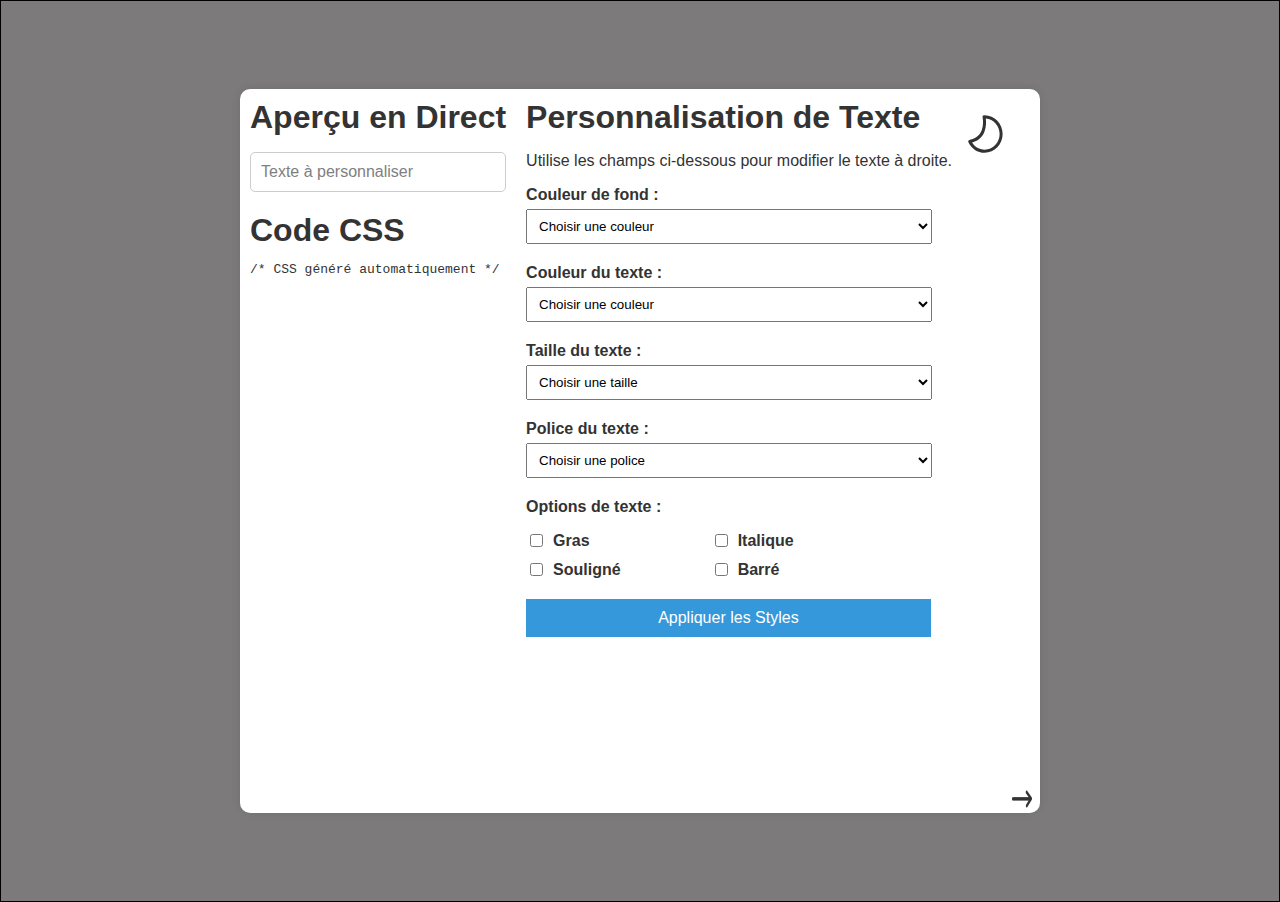
<file: TestWeb/index.html>
<!DOCTYPE html>
<html lang="fr">
  <head>
    <meta charset="UTF-8" />
    <meta name="viewport" content="width=device-width, initial-scale=1.0" />
    <title>Personnalisation de Texte</title>
    <link rel="stylesheet" href="./style/index.css" />
  </head>
  <body>
    <div class="container">
      <div class="preview">
        <h1>Aperçu en Direct</h1>
        <p
          contenteditable="true"
          id="output-text"
          class="placeholder"
          data-placeholder="Texte à personnaliser"
        ></p>
        <h1>Code CSS</h1>
        <pre id="css-code">/* CSS généré automatiquement */</pre>
      </div>
      <div class="editor">
        <h1>Personnalisation de Texte</h1>
        <p>Utilise les champs ci-dessous pour modifier le texte à droite.</p>
        <div class="input-group">
          <label for="background-color">Couleur de fond :</label>
          <select id="background-color">
            <option value="" disabled selected>Choisir une couleur</option>
            <option value="white">Blanc</option>
            <option value="lightgray">Gris clair</option>
            <option value="gray">Gris</option>
            <option value="black">Noir</option>
            <option value="red">Rouge</option>
            <option value="green">Vert</option>
            <option value="blue">Bleu</option>
          </select>
        </div>
        <div class="input-group">
          <label for="text-color">Couleur du texte :</label>
          <select id="text-color">
            <option value="" disabled selected>Choisir une couleur</option>
            <option value="black">Noir</option>
            <option value="white">Blanc</option>
            <option value="red">Rouge</option>
            <option value="green">Vert</option>
            <option value="blue">Bleu</option>
            <option value="yellow">Jaune</option>
            <option value="purple">Violet</option>
          </select>
        </div>
        <div class="input-group">
          <label for="font-size">Taille du texte :</label>
          <select id="font-size">
            <option value="" disabled selected>Choisir une taille</option>
            <option value="12px">12px</option>
            <option value="14px">14px</option>
            <option value="16px">16px</option>
            <option value="18px">18px</option>
            <option value="20px">20px</option>
            <option value="24px">24px</option>
          </select>
        </div>
        <div class="input-group">
          <label for="font-family">Police du texte :</label>
          <select id="font-family">
            <option value="" disabled selected>Choisir une police</option>
            <option value="Arial">Arial</option>
            <option value="Georgia">Georgia</option>
            <option value="Times New Roman">Times New Roman</option>
            <option value="Verdana">Verdana</option>
            <option value="Courier New">Courier New</option>
          </select>
        </div>
        <div class="input-group-checkbox">
          <label for="text-decoration">Options de texte :</label>
          <div class="checkbox-group">
            <div class="checkbox-item">
              <input type="checkbox" id="bold" />
              <label for="bold">Gras</label>
            </div>
            <div class="checkbox-item">
              <input type="checkbox" id="italic" />
              <label for="italic">Italique</label>
            </div>
            <div class="checkbox-item">
              <input type="checkbox" id="underline" />
              <label for="underline">Souligné</label>
            </div>
            <div class="checkbox-item">
              <input type="checkbox" id="line-through" />
              <label for="line-through">Barré</label>
            </div>
          </div>
        </div>
        <button id="apply-styles">Appliquer les Styles</button>
      </div>

      <div class="theme-switch">
        <input
          type="image"
          id="theme-toggle"
          src="theme-dark.svg"
          width="50px"
        />
      </div>
      <a href="flexbox.html">
        <img class="fleche" src="arrow.webp" alt="fleche" />
      </a>
    </div>
    <script src="./js/script.js"></script>
  </body>
</html>
</file>
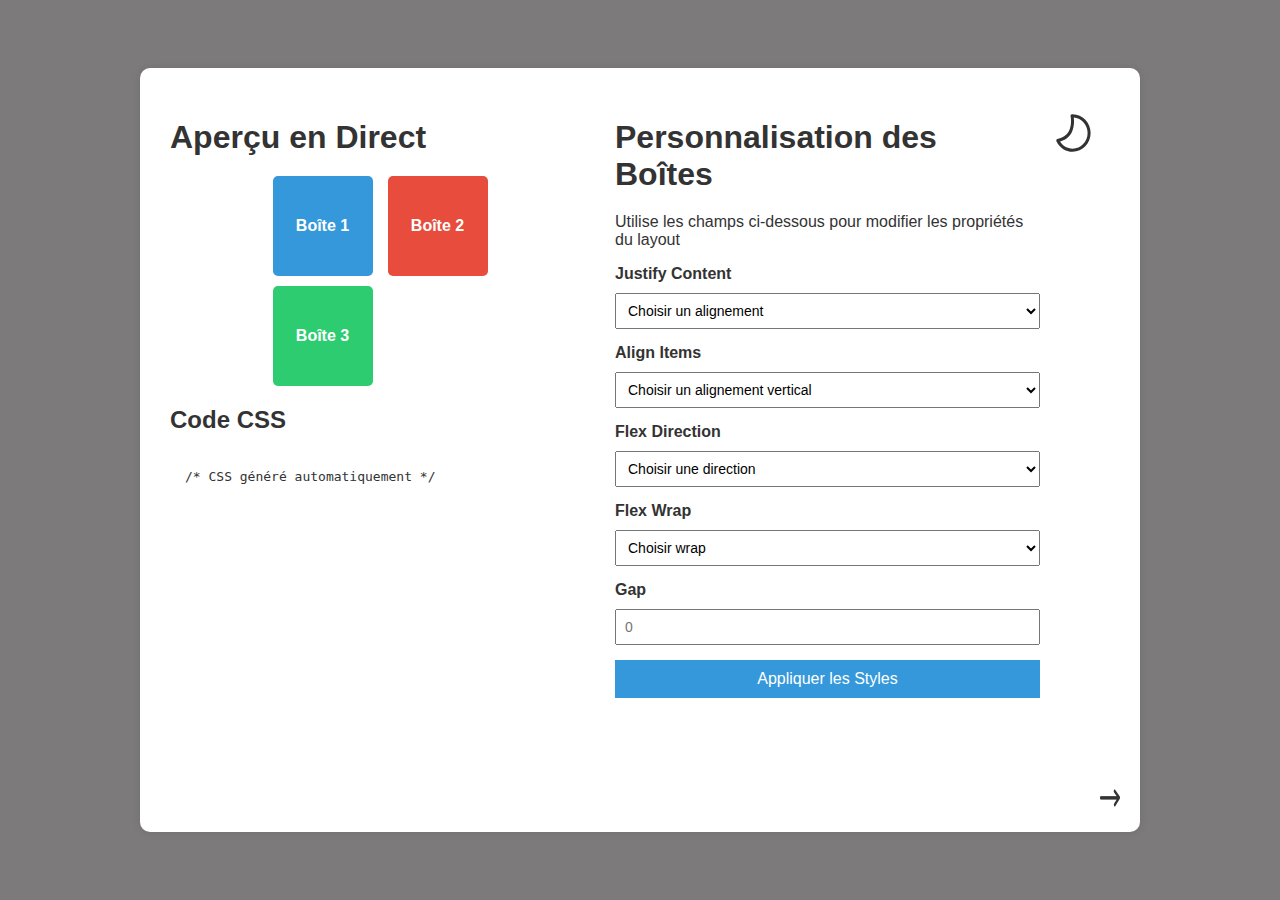
<file: TestWeb/flexbox.html>
<!DOCTYPE html>
<html lang="fr">
  <head>
    <meta charset="UTF-8" />
    <meta name="viewport" content="width=device-width, initial-scale=1.0" />
    <title>Personnalisation des Boîtes</title>
    <link rel="stylesheet" href="./style/flex.css" />
  </head>
  <body>
    <div class="container">
      <div class="preview">
        <h1>Aperçu en Direct</h1>
        <div class="box-container">
          <div class="box box1">Boîte 1</div>
          <div class="box box2">Boîte 2</div>
          <div class="box box3">Boîte 3</div>
        </div>
        <h2>Code CSS</h2>
        <pre id="css-code">/* CSS généré automatiquement */</pre>
      </div>
      <div class="editor">
        <h1>Personnalisation des Boîtes</h1>
        <p>
          Utilise les champs ci-dessous pour modifier les propriétés du layout
        </p>

        <div class="input-group">
          <label for="justify-option">Justify Content</label>
          <select id="justify-option">
            <option value="" disabled selected>Choisir un alignement</option>
            <option value="flex-start">Start</option>
            <option value="flex-end">End</option>
            <option value="center">Center</option>
            <option value="space-between">Space Between</option>
            <option value="space-around">Space Around</option>
            <option value="space-evenly">Space Evenly</option>
          </select>
        </div>

        <div class="input-group">
          <label for="align-option">Align Items</label>
          <select id="align-option">
            <option value="" disabled selected>
              Choisir un alignement vertical
            </option>
            <option value="flex-start">Start</option>
            <option value="flex-end">End</option>
            <option value="center">Center</option>
            <option value="stretch">Stretch</option>
            <option value="baseline">Baseline</option>
          </select>
        </div>

        <div class="input-group">
          <label for="flex-direction">Flex Direction</label>
          <select id="flex-direction">
            <option value="" disabled selected>Choisir une direction</option>
            <option value="row">Row</option>
            <option value="column">Column</option>
            <option value="row-reverse">Row Reverse</option>
            <option value="column-reverse">Column Reverse</option>
          </select>
        </div>

        <div class="input-group">
          <label for="flex-wrap">Flex Wrap</label>
          <select id="flex-wrap">
            <option value="" disabled selected>Choisir wrap</option>
            <option value="nowrap">No Wrap</option>
            <option value="wrap">Wrap</option>
            <option value="wrap-reverse">Wrap Reverse</option>
          </select>
        </div>

        <div class="input-group">
          <label for="gap">Gap</label>
          <input class="Noir" type="number" id="gap" placeholder="0" min="0" />
        </div>

        <button id="apply-styles">Appliquer les Styles</button>
      </div>
      <div class="theme-switch">
        <input
          type="image"
          id="theme-toggle"
          src="theme-dark.svg"
          width="50px"
        />
      </div>
      <a href="index.html">
        <img class="fleche" src="arrow.webp" alt="fleche" />
      </a>
    </div>
    <script src="./js/flex.js"></script>
  </body>
</html>
</file>
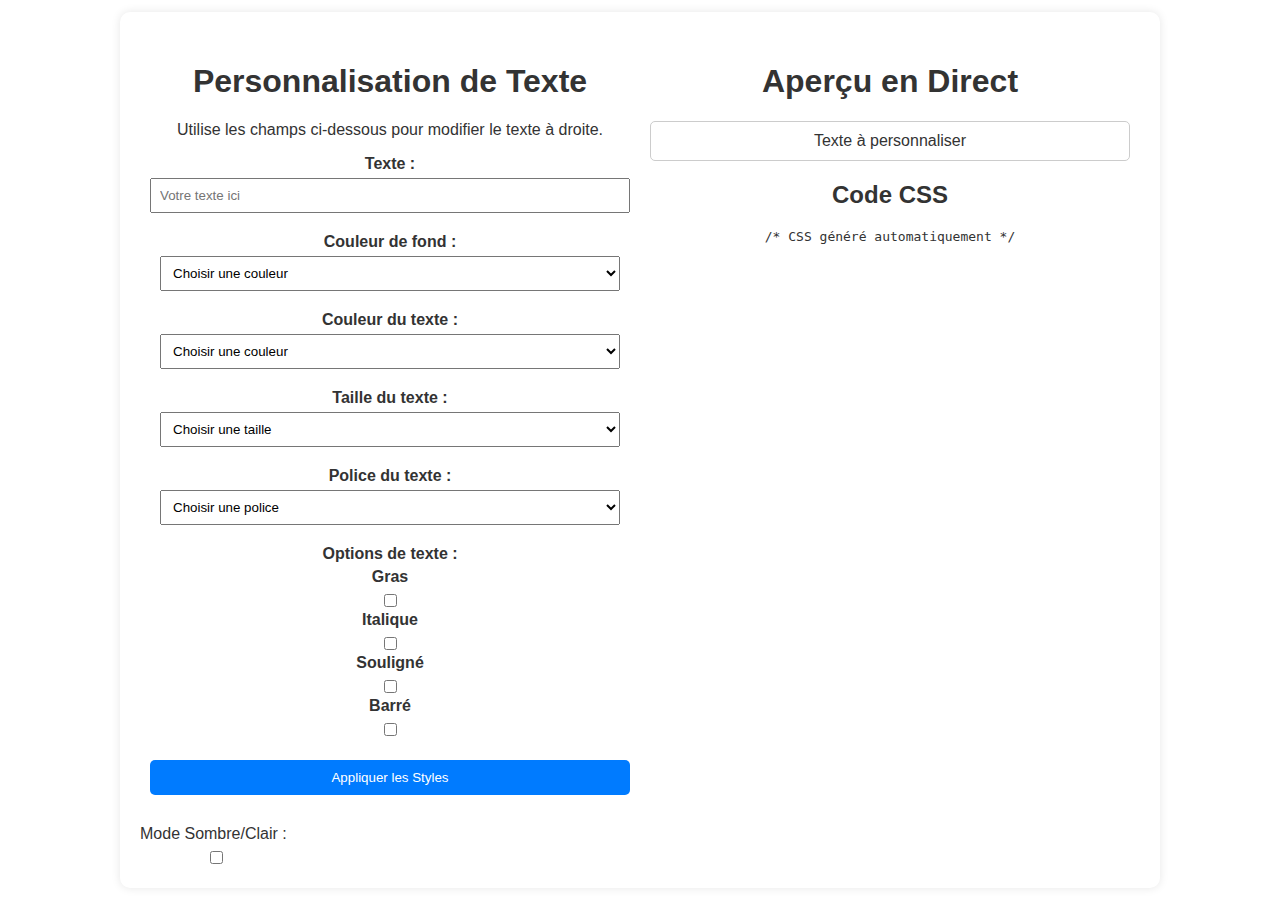
<file: TestWeb/html.html>
<!DOCTYPE html>
<html lang="fr">
<head>
    <meta charset="UTF-8">
    <meta name="viewport" content="width=device-width, initial-scale=1.0">
    <title>Personnalisation de Texte</title>
    <link rel="stylesheet" href="styles.css">
</head>
<body>
    <div class="container">
        <div class="editor">
            <h1>Personnalisation de Texte</h1>
            <p>Utilise les champs ci-dessous pour modifier le texte à droite.</p>
            <div class="input-group">
                <label for="text-content">Texte :</label>
                <input type="text" id="text-content" placeholder="Votre texte ici">
            </div>
            <div class="input-group">
                <label for="background-color">Couleur de fond :</label>
                <select id="background-color">
                    <option value="" disabled selected>Choisir une couleur</option>
                    <option value="white">Blanc</option>
                    <option value="lightgray">Gris clair</option>
                    <option value="gray">Gris</option>
                    <option value="black">Noir</option>
                    <option value="red">Rouge</option>
                    <option value="green">Vert</option>
                    <option value="blue">Bleu</option>
                </select>
            </div>
            <div class="input-group">
                <label for="text-color">Couleur du texte :</label>
                <select id="text-color">
                    <option value="" disabled selected>Choisir une couleur</option>
                    <option value="black">Noir</option>
                    <option value="white">Blanc</option>
                    <option value="red">Rouge</option>
                    <option value="green">Vert</option>
                    <option value="blue">Bleu</option>
                    <option value="yellow">Jaune</option>
                    <option value="purple">Violet</option>
                </select>
            </div>
            <div class="input-group">
                <label for="font-size">Taille du texte :</label>
                <select id="font-size">
                    <option value="" disabled selected>Choisir une taille</option>
                    <option value="12px">12px</option>
                    <option value="14px">14px</option>
                    <option value="16px">16px</option>
                    <option value="18px">18px</option>
                    <option value="20px">20px</option>
                    <option value="24px">24px</option>
                </select>
            </div>
            <div class="input-group">
                <label for="font-family">Police du texte :</label>
                <select id="font-family">
                    <option value="" disabled selected>Choisir une police</option>
                    <option value="Arial">Arial</option>
                    <option value="Georgia">Georgia</option>
                    <option value="Times New Roman">Times New Roman</option>
                    <option value="Verdana">Verdana</option>
                    <option value="Courier New">Courier New</option>
                </select>
            </div>
            <div class="input-group">
                <label for="text-decoration">Options de texte :</label>
                <div>
                    <label for="bold">Gras</label>
                    <input type="checkbox" id="bold">
                </div>
                <div>
                    <label for="italic">Italique</label>
                    <input type="checkbox" id="italic">
                </div>
                <div>
                    <label for="underline">Souligné</label>
                    <input type="checkbox" id="underline">
                </div>
                <div>
                    <label for="line-through">Barré</label>
                    <input type="checkbox" id="line-through">
                </div>
            </div>
            <button id="apply-styles">Appliquer les Styles</button>
        </div>
        <div class="preview">
            <h1>Aperçu en Direct</h1>
            <p id="output-text">Texte à personnaliser</p>
            <h2>Code CSS</h2>
            <pre id="css-code">/* CSS généré automatiquement */</pre>
        </div>
        <div class="theme-switch">
            <label for="theme-toggle">Mode Sombre/Clair :</label>
            <input type="checkbox" id="theme-toggle">
        </div>
    </div>
    <script src="script.js"></script>
</body>
</html>
</file>
<file: TestWeb/style/index.css>
body {
  display: flex;
  font-family: Arial, sans-serif;
  background-color: var(--background-color);
  color: var(--text-color);
  justify-content: center;
  align-items: center;
  height: 100vh;
  margin: 0;
  border: 1px black solid;
}

:root {
  --background-color: #7C7A7A;
  --text-color: #333333;
  --container-bg-color: #ffffff;
  --container-text-color: #333333;
}

body.dark-mode {
  --background-color: #333333;
  --text-color: #ffffff;
  --container-bg-color: #444444;
  --container-text-color: #ffffff;
}

.container {
  background-color: var(--container-bg-color);
  color: var(--container-text-color);
  border-radius: 10px;
  box-shadow: 0 0 10px rgba(0, 0, 0, 0.1);
  display: flex;
  width: 800px;
}

.editor,
.preview {
  padding: 10px;
}

#text-content,
select {
  width: calc(100% - 20px);
  padding: 8px;
  margin-bottom: 10px;
}

#text-content {
  width: 88.5%;
}

.input-group {
  margin-bottom: 10px;
  display: flex;
  flex-direction: column;
}

label {
  display: block;
  margin-bottom: 5px;
  font-weight: bold;
  display: flex;
  justify-content: left;
}

.input-group-checkbox {
  display: flex;
  flex-direction: column;
  gap: 10px;
  padding-bottom: 20px;
}

.checkbox-group {
  display: grid;
  grid-template-columns: auto 1fr;
  gap: 10px 90px;
}

.checkbox-item {
  display: flex;
  align-items: center;
}

.checkbox-item input[type="checkbox"] {
  margin-right: 10px;
}

.checkbox-group label {
  margin: 0;
}

button {
  width: 95%;
  padding: 10px;
  font-size: 16px;
  background-color: #3498db;
  color: white;
  border: none;
  cursor: pointer;
}

button:hover {
  background-color: #0056b3;
}

.output {
  margin-top: 20px;
}

#output-text {
  padding: 10px;
  border: 1px solid #ccc;
  border-radius: 5px;
  margin-bottom: 20px;
  word-wrap: break-word;
}

.theme-switch {
  margin-top: 20px;
  text-align: center;
}

.fleche {
  width: 20px;
  height: 20px;
  margin-top: 700px;
}
.fleche.dark-mode {
  width: 100px;
  height: 20px;
  margin-top: 700px;
}

.placeholder:empty:before {
  content: "Texte à personnaliser";
  color: gray;
  pointer-events: none;
}

H1 {
  margin: 0px;
}
</file>
<file: TestWeb/style/flex.css>
* {
  box-sizing: border-box;
}

body {
  font-family: Arial, sans-serif;
  background-color: var(--background-color);
  color: var(--text-color);
  display: flex;
  justify-content: center;
  align-items: center;
  height: 100vh;
  margin: 0;
  transition: background-color 0.3s, color 0.3s;
}

/* Matthieu didn't want to use a global.css i hate him */
/* I was going to work on this because i'm bored in class but */
/* I can't be asked to remake the css */
/* Maybe in another life */
:root {
  --background-color: #7C7A7A;
  --text-color: #333333;
  --container-bg-color: #ffffff;
  --container-text-color: #333333;
}

body.dark-mode {
  --background-color: #333333;
  --text-color: #ffffff;
  --container-bg-color: #444444;
  --container-text-color: #ffffff;
}

.container {
  background-color: var(--container-bg-color);
  color: var(--container-text-color);
  border-radius: 10px;
  box-shadow: 0 0 10px rgba(0, 0, 0, 0.1);
  padding: 20px;
  display: flex;
  justify-content: space-between;

  width: 90%;
  max-width: 1000px;
}

.editor,
.preview {
  flex: 1 1 45%;
  padding: 10px;
}

h1,
h2 {
  margin-bottom: 20px;
}

.input-group {
  margin-bottom: 15px;
}

label {
  font-weight: bold;
  display: block;
  margin-bottom: 5px;
}

select,
.Noir {
  width: 100%;
  padding: 8px;
  font-size: 14px;
  margin-top: 5px;
}

button {
  width: 100%;
  padding: 10px;
  font-size: 16px;
  background-color: #3498db;
  color: white;
  border: none;
  cursor: pointer;
}

button:hover {
  background-color: #2980b9;
}

pre {
  padding: 15px;
  border-radius: 5px;
  font-family: monospace;
  white-space: pre-wrap;
  word-wrap: break-word;
}

.box {
  width: 100px;
  height: 100px;
  display: flex;
  justify-content: center;
  align-items: center;
  color: white;
  font-weight: bold;
  border-radius: 5px;
}

.box1 {
  background-color: #3498db;
}

.box2 {
  background-color: #e74c3c;
}

.box3 {
  background-color: #2ecc71;
}

.box-container {
  display: grid;
  gap: 10px;
  grid-template-columns: repeat(2, 1fr); /* Met 2 boîtes par ligne */
  grid-template-rows: repeat(2, 1fr); /* Met 2 lignes de boîtes */
  justify-content: center; /* Centre le contenu horizontalement */
  align-items: center; /* Centre le contenu verticalement */
  max-width: 220px; /* Assure que les boîtes ne débordent pas */
  margin: 0 auto; /* Centre le conteneur de la grille */
}

@media screen and (max-width: 768px) {
  .container {
    flex-direction: column;
    align-items: center;
    padding: 10px;
  }

  .editor,
  .preview {
    flex: 1 1 100%;
    margin-bottom: 20px;
  }

  button {
    width: 100%;
  }
}

.fleche {
  width: 20px;
  height: 20px;
  margin-top: 700px;
}

.theme-switch {
  margin-top: 20px;
  text-align: center;
}
</file>
<file: TestWeb/styles.css>
body {
    font-family: Arial, sans-serif;
    background-color: var(--background-color);
    color: var(--text-color);
    display: flex;
    justify-content: center;
    align-items: center;
    height: 100vh;
    margin: 0;
    transition: background-color 0.3s, color 0.3s;
}

:root {
    --background-color: #ffffff;
    --text-color: #333333;
    --container-bg-color: #ffffff;
    --container-text-color: #333333;
}

body.dark-mode {
    --background-color: #333333;
    --text-color: #ffffff;
    --container-bg-color: #444444;
    --container-text-color: #ffffff;

}

.container {
    background-color: var(--container-bg-color);
    color: var(--container-text-color);
    border-radius: 10px;
    box-shadow: 0 0 10px rgba(0, 0, 0, 0.1);
    padding: 20px;
    display: flex;
    flex-wrap: wrap; 
    justify-content: space-between; 
    width: 90%;
    max-width: 1000px;
    text-align: center;
}

.editor, .preview {
    flex: 1 1 45%; 
    padding: 10px;
}

#text-content, select {
    width: calc(100% - 20px);
    padding: 8px;
    margin-bottom: 10px;
}

.input-group {
    margin-bottom: 10px;
}

label {
    display: block;
    margin-bottom: 5px;
    font-weight: bold;
}

button {
    background-color: #007BFF;
    border: none;
    border-radius: 5px;
    color: white;
    padding: 10px;
    cursor: pointer;
    width: 100%;
    margin-top: 10px;
}

button:hover {
    background-color: #0056b3;
}

.output {
    margin-top: 20px;
}

#output-text {
    padding: 10px;
    border: 1px solid #ccc;
    border-radius: 5px;
    margin-bottom: 20px;
    word-wrap: break-word;
}

.theme-switch {
    margin-top: 20px;
    text-align: center;
}

.theme-switch label {
    font-weight: normal;
}

.theme-switch input {
    margin-left: 10px;
}
#theme-meowmeow{

    width: 10000px;
}
@media screen and (max-width: 768px) {
    .container {
        flex-direction: column;
        align-items: center; 
        padding: 10px;
    }

    .editor, .preview {
        flex: 1 1 100%; 
        margin-bottom: 20px;
    }

    button {
        width: 100%;
    }
}
</file>
